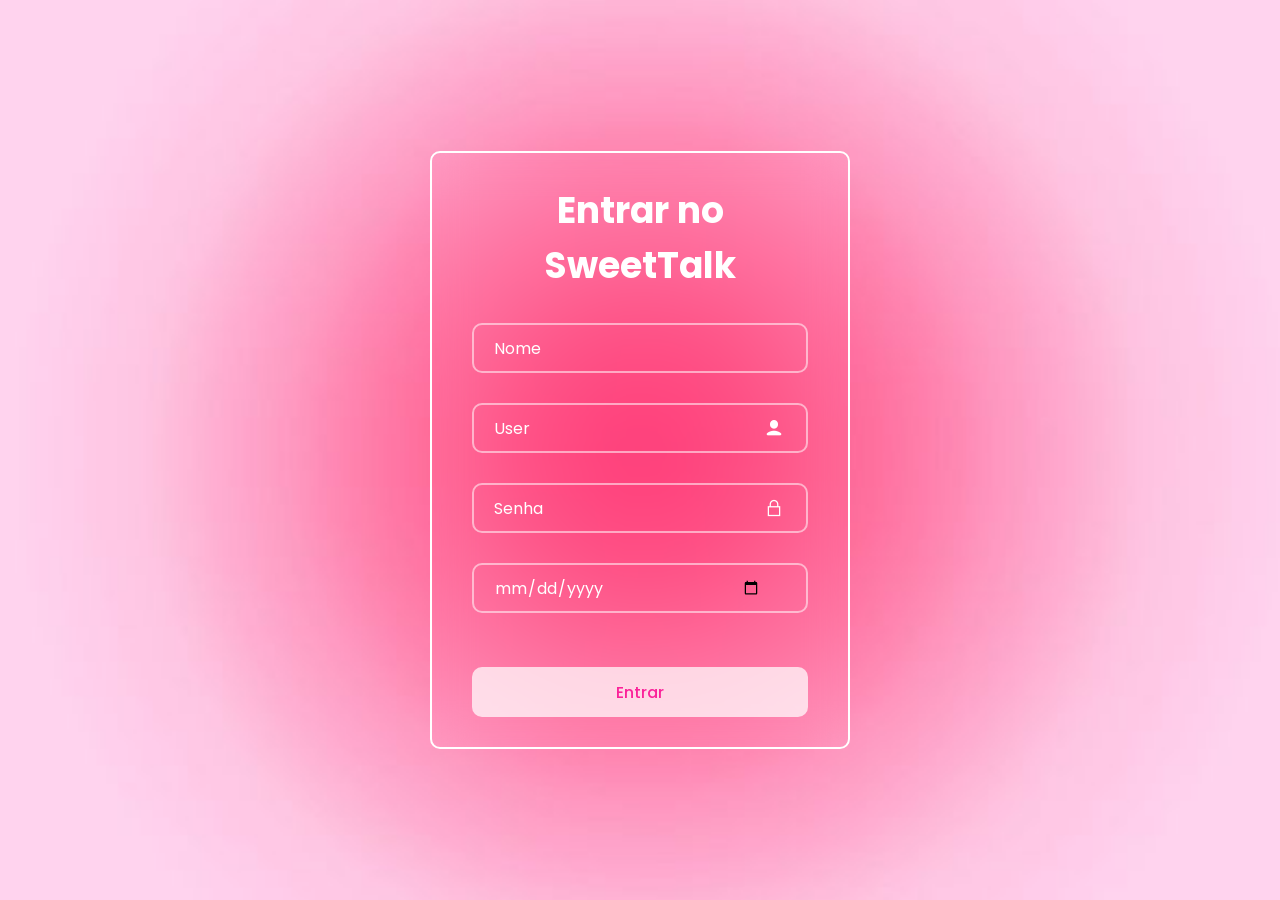
<file: index.html>
<!DOCTYPE html>
<html lang="port-br">
<head>
    <meta charset="UTF-8">
    <meta name="viewport" content="width=device-width, initial-scale=1.0">
    <title>Sweet Talk</title>
    <link rel="stylesheet" href="login.css">
    <link rel="shortcut icon" href="img/logo.png">
    <link rel="preconnect" href="https://fonts.googleapis.com">
    <link rel="preconnect" href="https://fonts.gstatic.com" crossorigin>
    <link href="https://fonts.googleapis.com/css2?family=Pixelify+Sans:wght@400..700&display=swap" rel="stylesheet">
    <link href="https://fonts.googleapis.com/css2?family=Material+Symbols+Outlined" rel="stylesheet">
    <link rel="preconnect" href="https://fonts.googleapis.com">
    <link rel="preconnect" href="https://fonts.gstatic.com" crossorigin>
    <link href="https://fonts.googleapis.com/css2?family=Playwrite+CO:wght@100..400&display=swap" rel="stylesheet">
    <link rel="stylesheet" href="https://stackpath.bootstrapcdn.com/font-awesome/4.7.0/css/font-awesome.min.css">
    <link rel="preconnect" href="https://fonts.googleapis.com">
    <link rel="preconnect" href="https://fonts.gstatic.com" crossorigin>
    <link href="https://fonts.googleapis.com/css2?family=Poppins:ital,wght@0,100;0,200;0,300;0,400;0,500;0,600;0,700;0,800;0,900;1,100;1,200;1,300;1,400;1,500;1,600;1,700;1,800;1,900&display=swap" rel="stylesheet">
</head>
<body>
  <div class="container">
    <div id="form">
      <h1>Entrar no SweetTalk</h1>

      <div class="input-container">
        <input id="nomeDigitado" placeholder="Nome" required>
      </div>

      <div class="input-container">
        <input id="userDigitado" placeholder="User" type="email" required>
        <img src="img/user-icon.png">
      </div>

      <div class="input-container">
        <input id="senhaDigitada" placeholder="Senha" type="password" required>
        <img src="img/lock.png">
      </div>

      <div class="input-container calendar"> 
        <input id="dataNascimento" placeholder="Data de nascimento" type="date" required> 
      </div> 
      
      <button id="botao-login" class="button-login" type="button">Entrar</button>

    </div>
  </div>

  <script src="login.js"></script>
  <script src="script.js"></script>
</body>
</html>
</file>
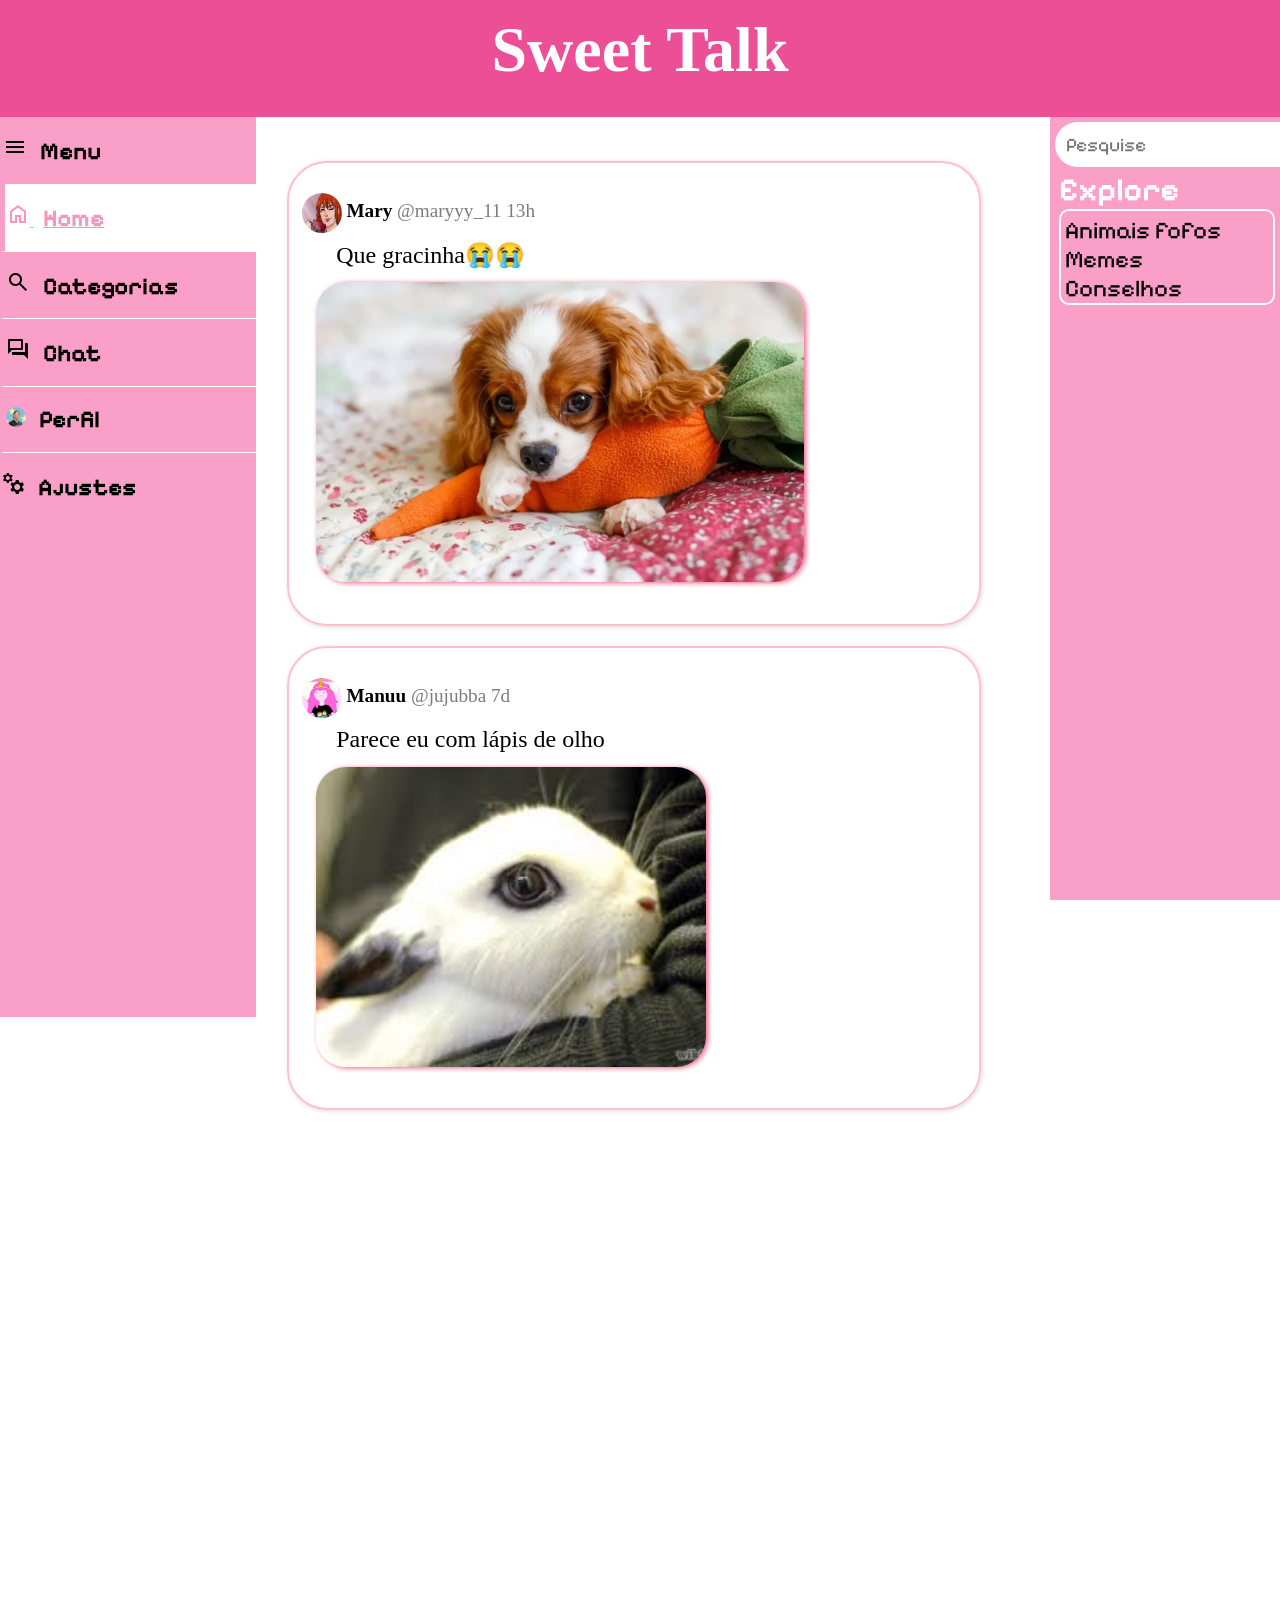
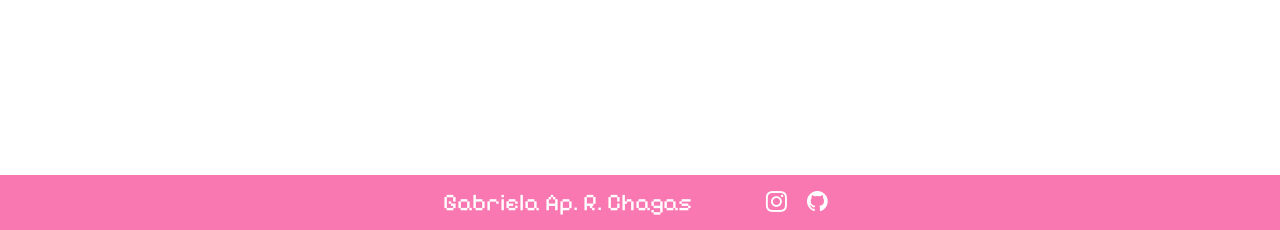
<file: animais.html>
<!DOCTYPE html>
<html lang="port-br">
<head>
    <meta charset="UTF-8">
    <meta name="viewport" content="width=device-width, initial-scale=1.0">
    <title>Sweet Talk</title>
    <link rel="stylesheet" href="estilo.css">
    <link rel="shortcut icon" href="img/logo.png">
    <link rel="preconnect" href="https://fonts.googleapis.com">
    <link rel="preconnect" href="https://fonts.gstatic.com" crossorigin>
    <link href="https://fonts.googleapis.com/css2?family=Pixelify+Sans:wght@400..700&display=swap" rel="stylesheet">
    <link href="https://fonts.googleapis.com/css2?family=Material+Symbols+Outlined" rel="stylesheet">
    <link rel="preconnect" href="https://fonts.googleapis.com">
    <link rel="preconnect" href="https://fonts.gstatic.com" crossorigin>
    <link href="https://fonts.googleapis.com/css2?family=Playwrite+CO:wght@100..400&display=swap" rel="stylesheet">
    <link rel="stylesheet" href="https://stackpath.bootstrapcdn.com/font-awesome/4.7.0/css/font-awesome.min.css">
</head>
<body>
    <!--Cabeçalho-->
    <header>
        <h1>Sweet Talk</h1>
    </header>
    <!--FIM cabeçalho-->
        
    
    <!--Começo da navegação-->
        <nav>
            <div class="menu">
                <span class="material-symbols-outlined">
                    menu
                </span>
                <h2>Menu</h2>
            </div>
            
            <a href="home.html"> 
                <div class="opcoes ativa">
                        <span class="material-symbols-outlined">
                            home
                        </span>
                        <h2>Home</h2>
                
                </div>
            </a>            

            <a href="categorias.html">
                <div class="opcoes">
                    
                        <span class="material-symbols-outlined">
                            search
                        </span>
                        <h2>Categorias</h2>
                </div>
            </a>

            <a href="chat.html">
                <div class="opcoes">
                    <span class="material-symbols-outlined">
                        forum
                    </span>
                    <h2>Chat</h2>
                </div>
            </a>

            <a href="perfil.html">
                <div class="opcoes">
                    <img class="icons" src="img/hoshi.jpg">
                    <h2>Perfil</h2>
                </div>
            </a>


            <div class="opcoes conf">
                <span class="material-symbols-outlined">
                    manufacturing
                </span>
                <h2>Ajustes</h2>
            </div>
        </nav>
    <!--Fim da navegação-->

    <!--INICIO: post-->
    <section>

        <div class="post hidden">
            <div class="user">
                <img src="img/mary.jpg" alt="foto usuário">
                <p>
                    Mary <span class="username"> &#64;maryyy_11 13h</span> 
                </p>
            </div>
            <p class="mensagem">Que gracinha😭😭</p>
            <img class="ft" alt="cachorro" src="img/cachorro.webp">
        </div>

        <div class="post hidden">
            <div class="user">
                <img src="img/jujuba.jpg" alt="foto usuário">
                <p>
                    Manuu <span class="username"> &#64;jujubba 7d</span> 
                </p>
            </div>
            <p class="mensagem">Parece eu com lápis de olho</p>
            <img class="ft" src="img/coelho.jpg">
        </div>

        <div class="post hidden">
          <div class="user">
              <img src="img/onca.jpg" alt="foto usuário">
              <p>
                  Cute animals<span class="username"> &#64;everyday_animall 9h</span> 
              </p>
          </div>
          <img class="ft" src="img/calopsita.webp">            
      </div>

        <div class="post hidden">
            <div class="user">
                <img src="img/sabia.jpg" alt="foto usuário">
                <p>
                    🤓<span class="username"> &#64;curiosidades3682 9min</span> 
                </p>
            </div>
            <p class="mensagem">
              Quando a fêmea de um grupo de peixes-palhaços morre, o macho dominante se transforma em uma fêmea para substituí-la
            </p>
        </div>

    </section>
    <!--FIM: posts-->

    <!--Propaganda-->
    <aside>
        <div class="pesquisa_post">
            <input type="text" placeholder="Pesquise">
        </div>

        <h1>Explore</h1>
        <div class="sugestoes">
            <a href="animais.html"><p>Animais fofos</p></a>
            <a href="meme.html"><p>Memes</p></a>
            <a href="conselhos.html"><p>Conselhos</p></a>
        </div>
    </aside>


    <!--Início Rodapé-->
    <footer>
        <div class="conteudo">
            <h3>Gabriela Ap. R. Chagas</h3>
            <ul class="redesocial">
                <li><a href="https://www.instagram.com/gaabi_chaagas/"><i class="fa fa-instagram"></i></a></li>
                <li><a href="https://github.com/gaabichaagas"><i class="fa fa-github"></i></a></li>
            </ul>
        </div>
    </footer>

    <script src="explore.js"></script>

</body>
</html>
</file>
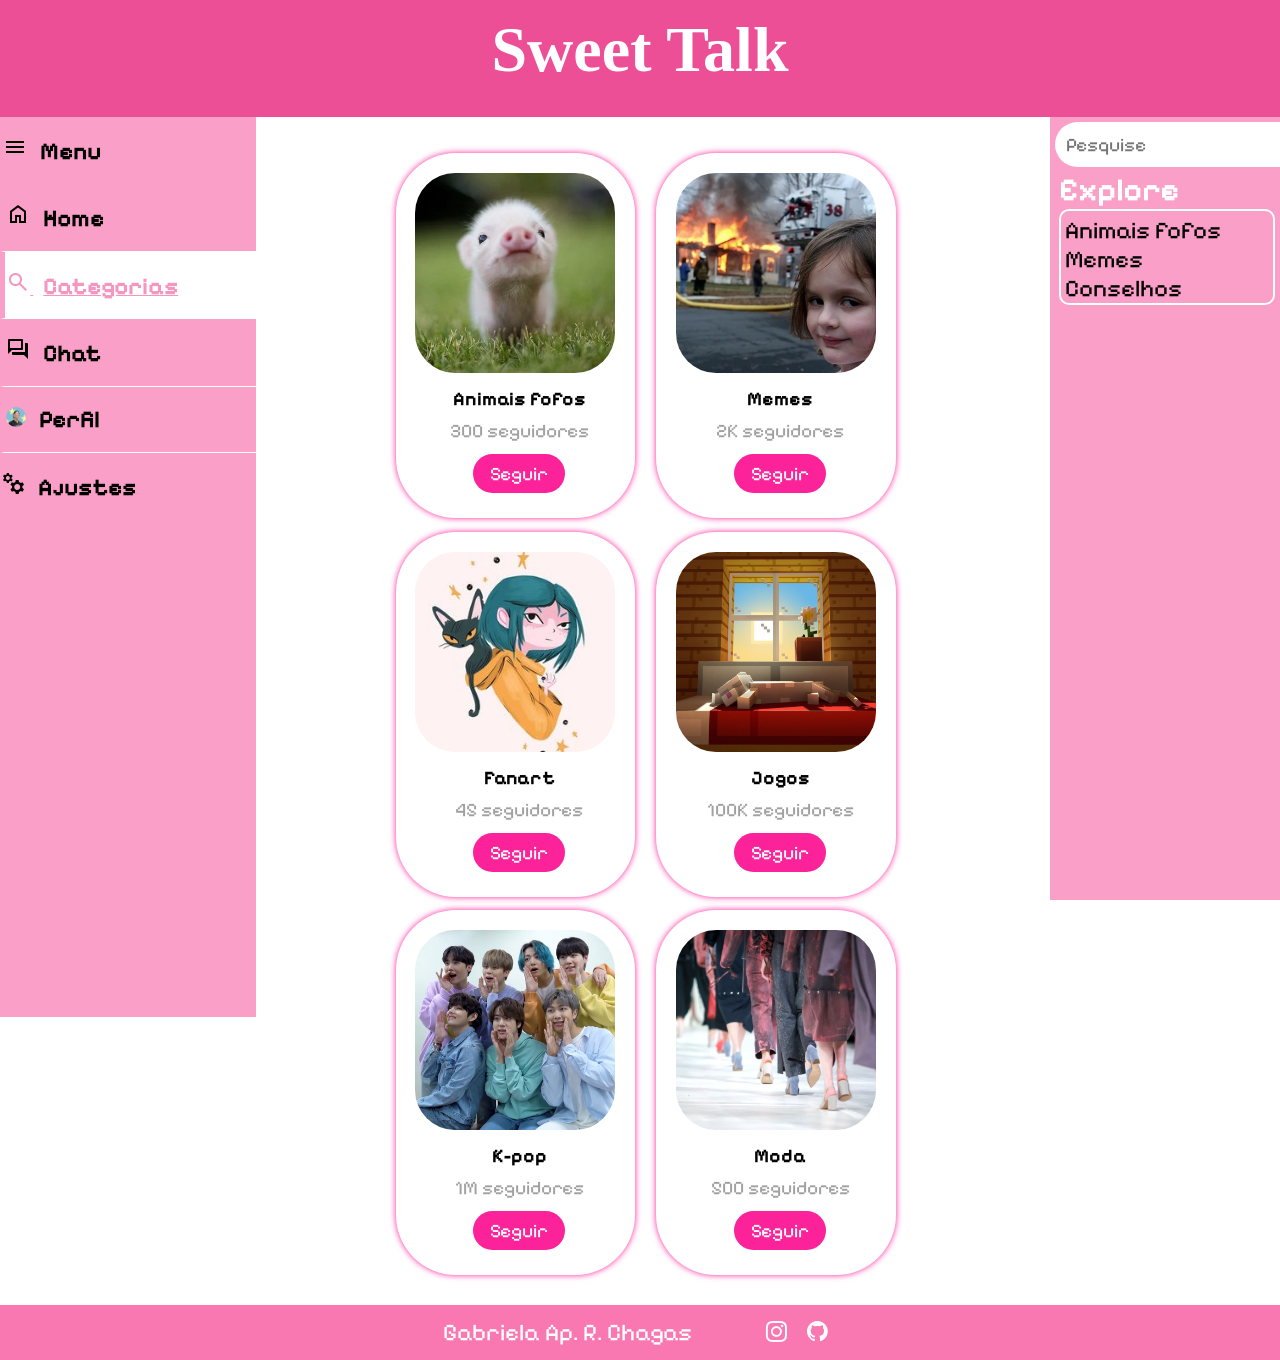
<file: categorias.html>
<!DOCTYPE html>
<html lang="port-br">
<head>
    <meta charset="UTF-8">
    <meta name="viewport" content="width=device-width, initial-scale=1.0">
    <title>Sweet Talk</title>
    <link rel="stylesheet" href="estilo.css">
    <link rel="shortcut icon" href="img/logo.png">
    <link rel="preconnect" href="https://fonts.googleapis.com">
    <link rel="preconnect" href="https://fonts.gstatic.com" crossorigin>
    <link href="https://fonts.googleapis.com/css2?family=Pixelify+Sans:wght@400..700&display=swap" rel="stylesheet">
    <link href="https://fonts.googleapis.com/css2?family=Material+Symbols+Outlined" rel="stylesheet">
    <link rel="preconnect" href="https://fonts.googleapis.com">
    <link rel="preconnect" href="https://fonts.gstatic.com" crossorigin>
    <link rel="stylesheet" href="https://stackpath.bootstrapcdn.com/font-awesome/4.7.0/css/font-awesome.min.css">
    <link href="https://fonts.googleapis.com/css2?family=Playwrite+CO:wght@100..400&display=swap" rel="stylesheet">
</head>
<body>
    <!--Cabeçalho-->
    <header>
        <h1>Sweet Talk</h1>
    </header>
    <!--FIM cabeçalho-->
        
    
    <!--Começo da navegação-->
        <nav>
            <div class="menu">
                <span class="material-symbols-outlined">
                    menu
                </span>
                <h2>Menu</h2>
            </div>
            
            <a href="home.html"> 
                <div class="opcoes">
                        <span class="material-symbols-outlined">
                            home
                        </span>
                        <h2>Home</h2>
                
                </div>
            </a>            

            <a href="categorias.html">
                <div class="opcoes ativa">
                    
                        <span class="material-symbols-outlined">
                            search
                        </span>
                        <h2>Categorias</h2>
                </div>
            </a>

            <a href="chat.html">
                <div class="opcoes">
                    <span class="material-symbols-outlined">
                        forum
                    </span>
                    <h2>Chat</h2>
                </div>
            </a>

            <a href="perfil.html">
                <div class="opcoes">
                    <img class="icons" src="img/hoshi.jpg">
                    <h2>Perfil</h2>
                </div>
            </a>


            <div class="opcoes conf">
                <span class="material-symbols-outlined">
                    manufacturing
                </span>
                <h2>Ajustes</h2>
            </div>
        </nav>
    <!--Fim da navegação-->

    <!--INICIO:categorias-->
    <section>

        <div class="categorias">
            <div class="categoria">
                <img alt="categoria" src="img/animal.webp">
                <p class="nome_categoria">
                Animais fofos
                </p>
                <p class="seguidores">
                300 seguidores
                </p>
                <button>Seguir</button>
            </div>

            <div class="categoria">
                <img alt="categoria" src="img/meme.webp">
                <p class="nome_categoria">
                Memes
                </p>
                <p class="seguidores">
                2K seguidores
                </p>
                <button>Seguir</button>
            </div>

            <div class="categoria">
                <img alt="categoria" src="img/fanart.jpg">
                <p class="nome_categoria">
                Fanart
                </p>
                <p class="seguidores">
                45 seguidores
                </p>
                <button>Seguir</button>
            </div>

            <div class="categoria">
                <img alt="categoria" src="img/jogos.jpg">
                <p class="nome_categoria">
                Jogos
                </p>
                <p class="seguidores">
                100K seguidores
                </p>
                <button>Seguir</button>
            </div>

            <div class="categoria">
                <img alt="categoria" src="img/kpop.jpg">
                <p class="nome_categoria">
                K-pop
                </p>
                <p class="seguidores">
                1M seguidores
                </p>
                <button>Seguir</button>
            </div>

            <div class="categoria">
                <img alt="categoria" src="img/moda.jpg">
                <p class="nome_categoria">
                Moda
                </p>
                <p class="seguidores">
                500 seguidores
                </p>
                <button>Seguir</button>
            </div>
        </div>    

    </section>
    <!--FIM categorias-->

    <!--Propaganda-->
    <aside>
        <div class="pesquisa_post">
            <input type="text" placeholder="Pesquise">
        </div>

        <h1>Explore</h1>
        <div class="sugestoes">
            <a href="animais.html"><p>Animais fofos</p></a>
            <a href="meme.html"><p>Memes</p></a>
            <a href="conselhos.html"><p>Conselhos</p></a>
        </div>
    </aside>

    <footer>
        <div class="conteudo">
            <h3>Gabriela Ap. R. Chagas</h3>
            <ul class="redesocial">
                <li><a href="https://www.instagram.com/gaabi_chaagas/"><i class="fa fa-instagram"></i></a></li>
                <li><a href="https://github.com/gaabichaagas"><i class="fa fa-github"></i></a></li>
            </ul>
        </div>

    </footer>

</body>
</html>
</file>
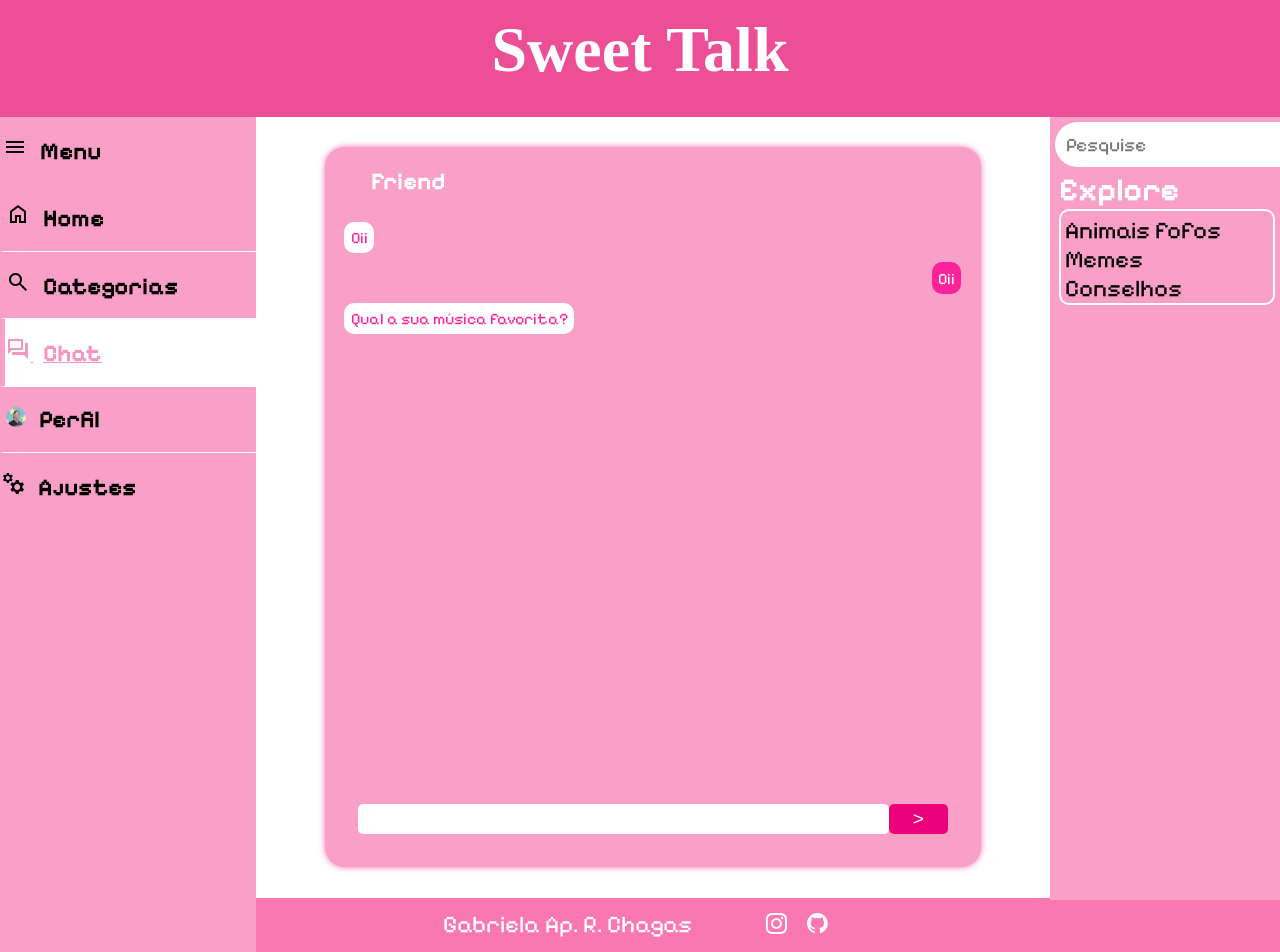
<file: chat.html>
<!DOCTYPE html>
<html lang="port-br">
<head>
    <meta charset="UTF-8">
    <meta name="viewport" content="width=device-width, initial-scale=1.0">
    <title>Sweet Talk</title>
    <link rel="stylesheet" href="estilo.css">
    <link rel="shortcut icon" href="img/logo.png">
    <link rel="preconnect" href="https://fonts.googleapis.com">
    <link rel="preconnect" href="https://fonts.gstatic.com" crossorigin>
    <link href="https://fonts.googleapis.com/css2?family=Pixelify+Sans:wght@400..700&display=swap" rel="stylesheet">
    <link href="https://fonts.googleapis.com/css2?family=Material+Symbols+Outlined" rel="stylesheet">
    <link rel="preconnect" href="https://fonts.googleapis.com">
    <link rel="preconnect" href="https://fonts.gstatic.com" crossorigin>
    <link rel="stylesheet" href="https://stackpath.bootstrapcdn.com/font-awesome/4.7.0/css/font-awesome.min.css">
    <link href="https://fonts.googleapis.com/css2?family=Playwrite+CO:wght@100..400&display=swap" rel="stylesheet">
</head>
<body>
    <!--Cabeçalho-->
    <header>
        <h1>Sweet Talk</h1>
    </header>
    <!--FIM cabeçalho-->
        
    
    <!--Começo da navegação-->
        <nav>
            <div class="menu">
                <span class="material-symbols-outlined">
                    menu
                </span>
                <h2>Menu</h2>
            </div>
            
            <a href="index.html"> 
                <div class="opcoes">
                        <span class="material-symbols-outlined">
                            home
                        </span>
                        <h2>Home</h2>
                
                </div>
            </a>            

            <a href="categorias.html">
                <div class="opcoes">
                    
                        <span class="material-symbols-outlined">
                            search
                        </span>
                        <h2>Categorias</h2>
                </div>
            </a>

            <a href="chat.html">
                <div class="opcoes ativa">
                    <span class="material-symbols-outlined">
                        forum
                    </span>
                    <h2>Chat</h2>
                </div>
            </a>

            <a href="perfil.html">
                <div class="opcoes">
                    <img class="icons" src="img/hoshi.jpg">
                    <h2>Perfil</h2>
                </div>
            </a>


            <div class="opcoes conf">
                <span class="material-symbols-outlined">
                    manufacturing
                </span>
                <h2>Ajustes</h2>
            </div>
        </nav>
    <!--Fim da navegação-->

    <!--INICIO:chat-->
    <section>
      <div class="conversa">
        <h1>Friend</h1>

        <div class="chat">

          <p class="message">Oii</p>
          <p class="message usuario_message">Oii </p>
          <p class="message">Qual a sua música favorita?</p>
          <div class="novasMsg">

          </div>
        </div>

        <div class="enviar">
          <div class="form">
            <input class="mensagem" type="text">
            <button class="enviar-mensagem">&#62;</button>
          </div>
        </div>

      </div>

    </section>
    <!--FIM chat-->

    <!--Propaganda-->
    <aside>
        <div class="pesquisa_post">
            <input type="text" placeholder="Pesquise">
        </div>

        <h1>Explore</h1>
        <div class="sugestoes">
            <a href="animais.html"><p>Animais fofos</p></a>
            <a href="meme.html"><p>Memes</p></a>
            <a href="conselhos.html"><p>Conselhos</p></a>
        </div>
    </aside>

    <footer>
        <div class="conteudo">
            <h3>Gabriela Ap. R. Chagas</h3>
            <ul class="redesocial">
                <li><a href="https://www.instagram.com/gaabi_chaagas/"><i class="fa fa-instagram"></i></a></li>
                <li><a href="https://github.com/gaabichaagas"><i class="fa fa-github"></i></a></li>
            </ul>
        </div>

    </footer>

    <script src="chat.js"></script>

</body>
</html>
</file>
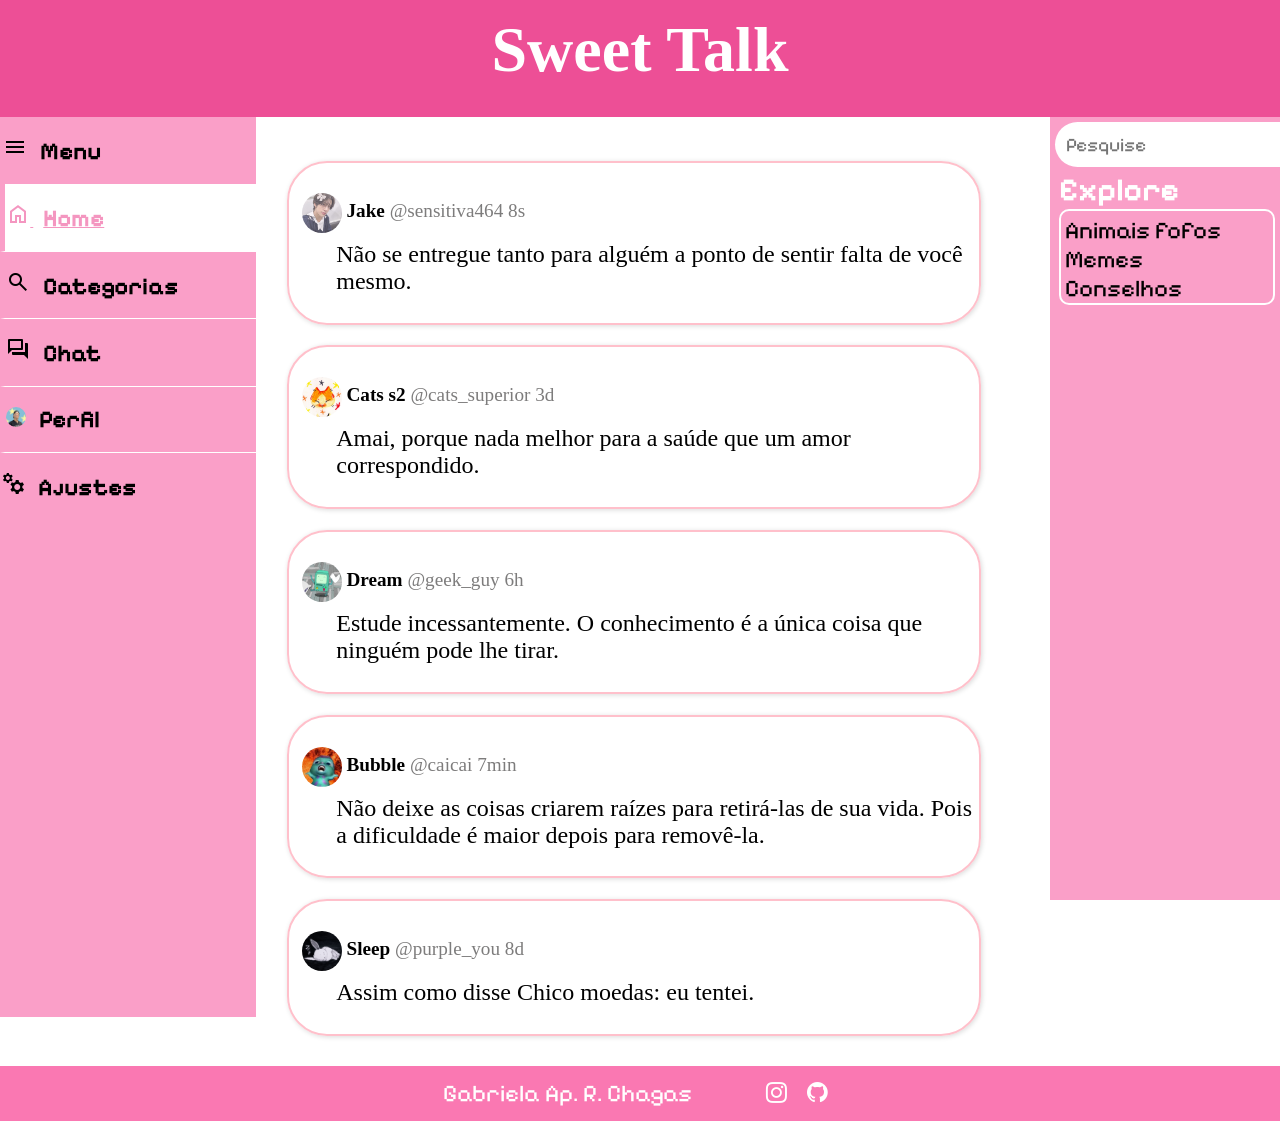
<file: conselhos.html>
<!DOCTYPE html>
<html lang="port-br">
<head>
    <meta charset="UTF-8">
    <meta name="viewport" content="width=device-width, initial-scale=1.0">
    <title>Sweet Talk</title>
    <link rel="stylesheet" href="estilo.css">
    <link rel="shortcut icon" href="img/logo.png">
    <link rel="preconnect" href="https://fonts.googleapis.com">
    <link rel="preconnect" href="https://fonts.gstatic.com" crossorigin>
    <link href="https://fonts.googleapis.com/css2?family=Pixelify+Sans:wght@400..700&display=swap" rel="stylesheet">
    <link href="https://fonts.googleapis.com/css2?family=Material+Symbols+Outlined" rel="stylesheet">
    <link rel="preconnect" href="https://fonts.googleapis.com">
    <link rel="preconnect" href="https://fonts.gstatic.com" crossorigin>
    <link href="https://fonts.googleapis.com/css2?family=Playwrite+CO:wght@100..400&display=swap" rel="stylesheet">
    <link rel="stylesheet" href="https://stackpath.bootstrapcdn.com/font-awesome/4.7.0/css/font-awesome.min.css">
</head>
<body>
    <!--Cabeçalho-->
    <header>
        <h1>Sweet Talk</h1>
    </header>
    <!--FIM cabeçalho-->
        
    
    <!--Começo da navegação-->
        <nav>
            <div class="menu">
                <span class="material-symbols-outlined">
                    menu
                </span>
                <h2>Menu</h2>
            </div>
            
            <a href="home.html"> 
                <div class="opcoes ativa">
                        <span class="material-symbols-outlined">
                            home
                        </span>
                        <h2>Home</h2>
                
                </div>
            </a>            

            <a href="categorias.html">
                <div class="opcoes">
                    
                        <span class="material-symbols-outlined">
                            search
                        </span>
                        <h2>Categorias</h2>
                </div>
            </a>

            <a href="chat.html">
                <div class="opcoes">
                    <span class="material-symbols-outlined">
                        forum
                    </span>
                    <h2>Chat</h2>
                </div>
            </a>

            <a href="perfil.html">
                <div class="opcoes">
                    <img class="icons" src="img/hoshi.jpg">
                    <h2>Perfil</h2>
                </div>
            </a>


            <div class="opcoes conf">
                <span class="material-symbols-outlined">
                    manufacturing
                </span>
                <h2>Ajustes</h2>
            </div>
        </nav>
    <!--Fim da navegação-->

    <!--INICIO: post-->
    <section>

        <div class="post hidden">
            <div class="user">
                <img src="img/perfil4.jpg" alt="foto usuário">
                <p>
                    Jake<span class="username"> &#64;sensitiva464 8s</span> 
                </p>
            </div>
            <p class="mensagem">
                Não se entregue tanto para alguém a ponto de sentir falta de você mesmo.
            </p>
        </div>

        <div class="post hidden">
            <div class="user">
                <img src="img/perfil5.jpg" alt="foto usuário">
                <p>
                    Cats s2<span class="username"> &#64;cats_superior 3d</span> 
                </p>
            </div>
            <p class="mensagem">
                Amai, porque nada melhor para a saúde que um amor correspondido.
            </p>
        </div>

        <div class="post hidden">
            <div class="user">
                <img src="img/perfil6.jpg" alt="foto usuário">
                <p>
                   Dream<span class="username"> &#64;geek_guy 6h</span> 
                </p>
            </div>
            <p class="mensagem">
                Estude incessantemente. O conhecimento é a única coisa que ninguém pode lhe tirar.
            </p>
        </div>

        <div class="post hidden">
            <div class="user">
                <img src="img/perfil7.jpg" alt="foto usuário">
                <p>
                   Bubble<span class="username"> &#64;caicai 7min</span> 
                </p>
            </div>
            <p class="mensagem">
                Não deixe as coisas criarem raízes para retirá-las de sua vida. Pois a dificuldade é maior depois para removê-la.
            </p>
        </div>

        <div class="post hidden">
            <div class="user">
                <img src="img/perfil8.jpg" alt="foto usuário">
                <p>
                   Sleep<span class="username"> &#64;purple_you 8d</span> 
                </p>
            </div>
            <p class="mensagem">
                Assim como disse Chico moedas: eu tentei.
            </p>
        </div>

    </section>
    <!--FIM: posts-->

    <!--Propaganda-->
    <aside>
        <div class="pesquisa_post">
            <input type="text" placeholder="Pesquise">
        </div>

        <h1>Explore</h1>
        <div class="sugestoes">
            <a href="animais.html"><p>Animais fofos</p></a>
            <a href="meme.html"><p>Memes</p></a>
            <a href="conselhos.html"><p>Conselhos</p></a>
        </div>
    </aside>


    <!--Início Rodapé-->
    <footer>
        <div class="conteudo">
            <h3>Gabriela Ap. R. Chagas</h3>
            <ul class="redesocial">
                <li><a href="https://www.instagram.com/gaabi_chaagas/"><i class="fa fa-instagram"></i></a></li>
                <li><a href="https://github.com/gaabichaagas"><i class="fa fa-github"></i></a></li>
            </ul>
        </div>
    </footer>

    <script src="explore.js"></script>

</body>
</html>
</file>
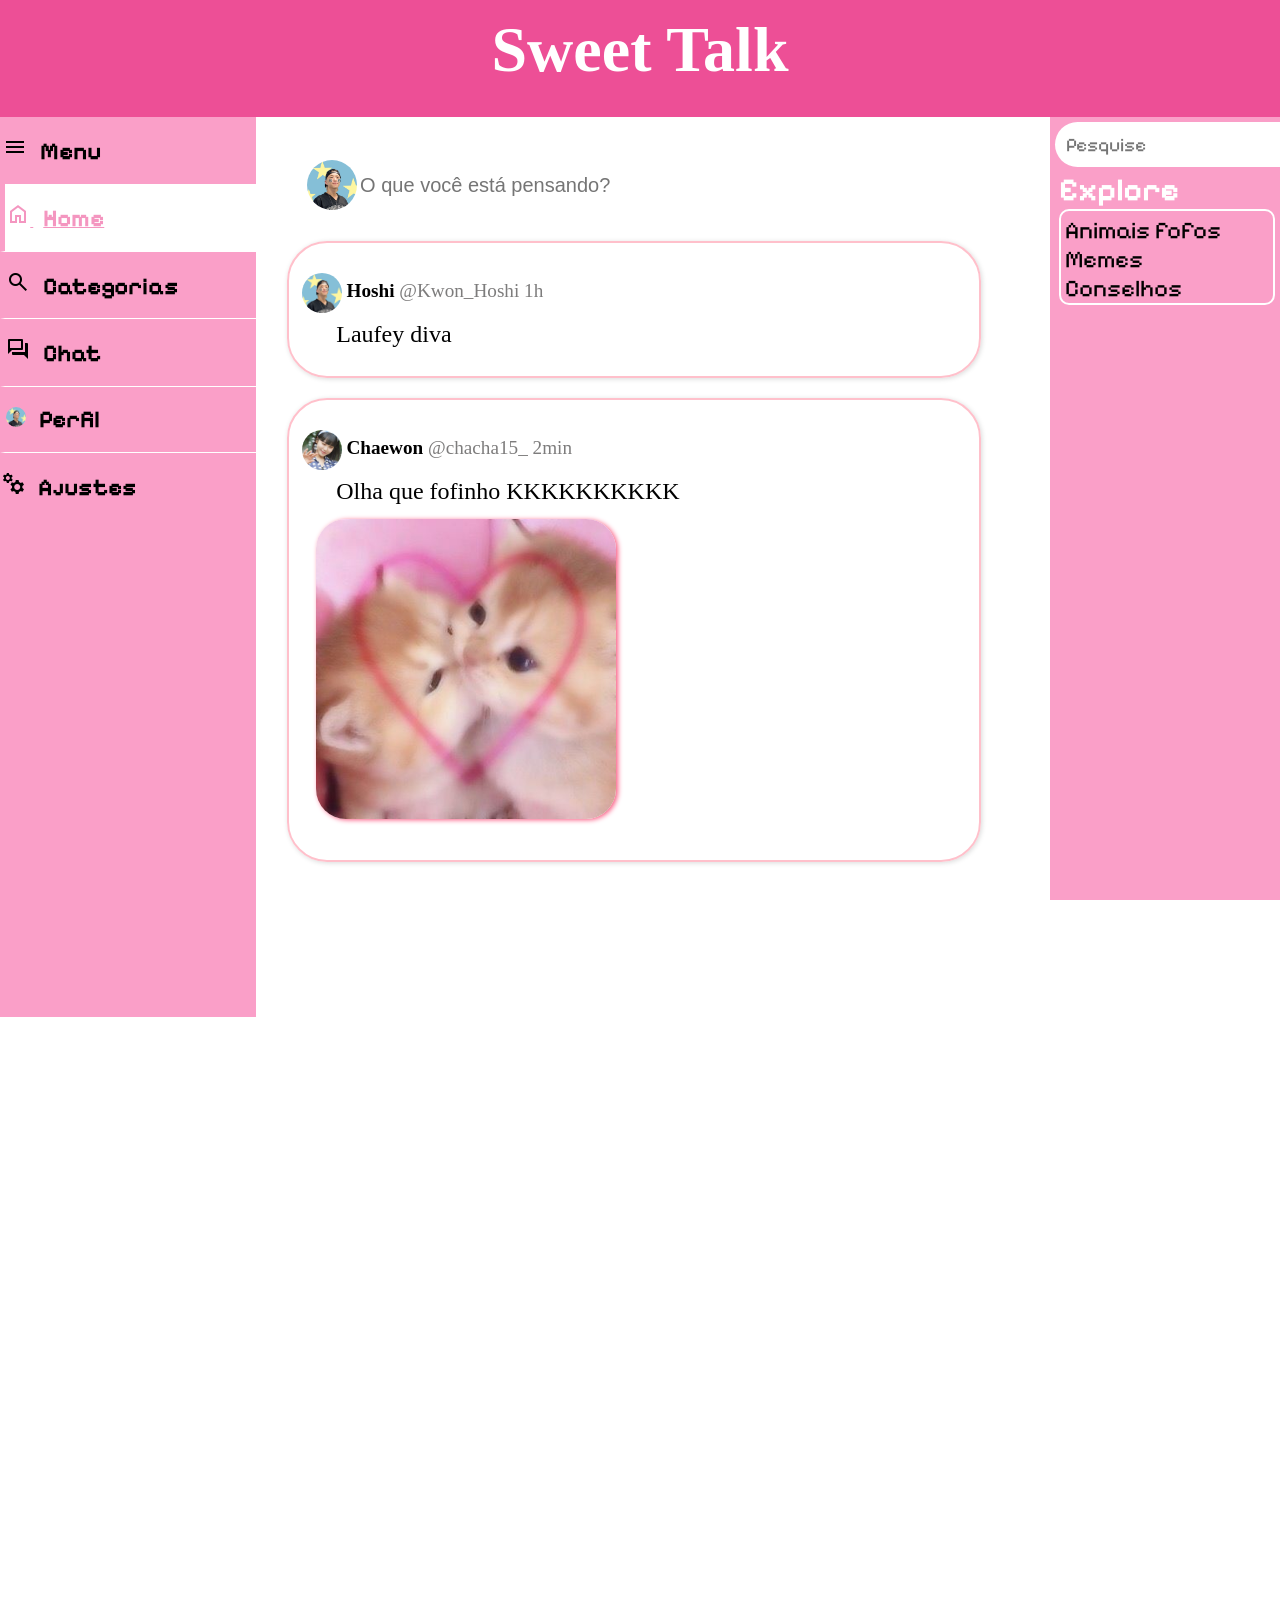
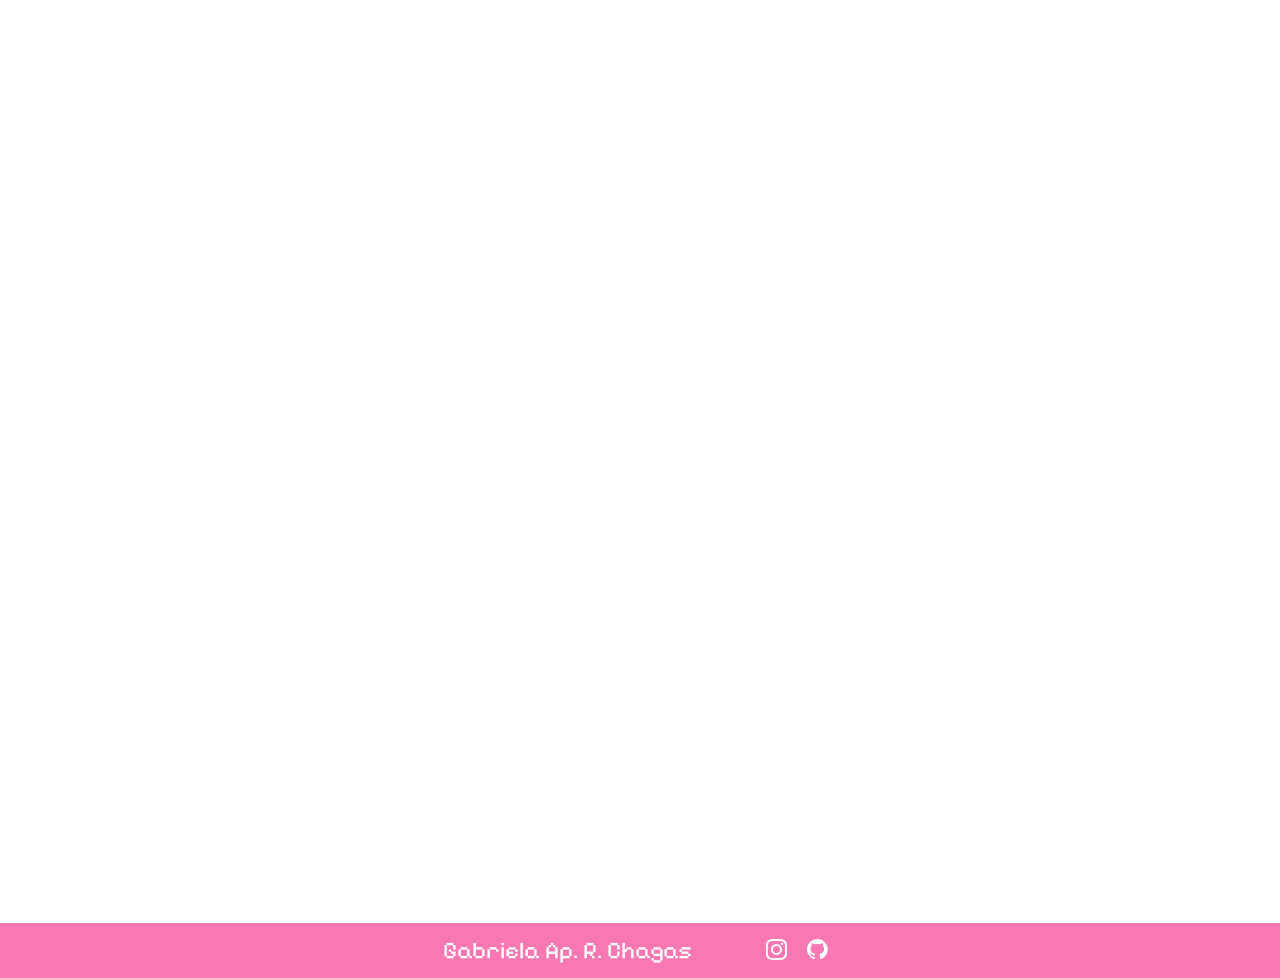
<file: home.html>
<!DOCTYPE html>
<html lang="port-br">
<head>
    <meta charset="UTF-8">
    <meta name="viewport" content="width=device-width, initial-scale=1.0">
    <title>Sweet Talk</title>
    <link rel="stylesheet" href="estilo.css">
    <link rel="shortcut icon" href="img/logo.png">
    <link rel="preconnect" href="https://fonts.googleapis.com">
    <link rel="preconnect" href="https://fonts.gstatic.com" crossorigin>
    <link href="https://fonts.googleapis.com/css2?family=Pixelify+Sans:wght@400..700&display=swap" rel="stylesheet">
    <link href="https://fonts.googleapis.com/css2?family=Material+Symbols+Outlined" rel="stylesheet">
    <link rel="preconnect" href="https://fonts.googleapis.com">
    <link rel="preconnect" href="https://fonts.gstatic.com" crossorigin>
    <link href="https://fonts.googleapis.com/css2?family=Playwrite+CO:wght@100..400&display=swap" rel="stylesheet">
    <link rel="stylesheet" href="https://stackpath.bootstrapcdn.com/font-awesome/4.7.0/css/font-awesome.min.css">
</head>
<body>
    <!--Cabeçalho-->
    <header>
        <h1>Sweet Talk</h1>
    </header>
    <!--FIM cabeçalho-->
        
    
    <!--Começo da navegação-->
        <nav>
            <div class="menu">
                <span class="material-symbols-outlined">
                    menu
                </span>
                <h2>Menu</h2>
            </div>
            
            <a href="index.html"> 
                <div class="opcoes ativa">
                        <span class="material-symbols-outlined">
                            home
                        </span>
                        <h2>Home</h2>
                
                </div>
            </a>            

            <a href="categorias.html">
                <div class="opcoes">
                    
                        <span class="material-symbols-outlined">
                            search
                        </span>
                        <h2>Categorias</h2>
                </div>
            </a>

            <a href="chat.html">
                <div class="opcoes">
                    <span class="material-symbols-outlined">
                        forum
                    </span>
                    <h2>Chat</h2>
                </div>
            </a>

            <a href="perfil.html">
                <div class="opcoes">
                    <img class="icons" src="img/hoshi.jpg">
                    <h2>Perfil</h2>
                </div>
            </a>


            <div class="opcoes conf">
                <span class="material-symbols-outlined">
                    manufacturing
                </span>
                <h2>Ajustes</h2>
            </div>
        </nav>
    <!--Fim da navegação-->

    <!--INICIO: post-->
    <section>
        <div class="box-post">

            <div class="box">
                <img class="foto" alt="foto de usuario" src="img/hoshi.jpg">
                <input class="postar-post" type="text" placeholder="O que você está pensando?">
                <button class="postar">Postar</button>
            </div>

        </div>

        <div class="novosPosts">

        </div>


        
        <div class="post hidden">
            <div class="user">
                <img src="img/hoshi.jpg" alt="foto usuário">
                <p>
                    Hoshi <span class="username"> &#64;Kwon_Hoshi 1h</span> 
                </p>
            </div>
            <p class="mensagem">Laufey diva</p>
        </div>

        <div class="post hidden">
            <div class="user">
                <img src="img/chaewon.jfif" alt="foto usuário">
                <p>
                    Chaewon <span class="username"> &#64;chacha15_ 2min</span> 
                </p>
            </div>
            <p class="mensagem">Olha que fofinho KKKKKKKKKK</p>
            <img class="ft" alt="gatos" src="img/gatitos.jpg">
        </div>

        <div class="post hidden">
            <div class="user">
                <img src="img/ariel.jpg" alt="foto usuário">
                <p>
                    Sereia <span class="username"> &#64;cute_princess12 1d</span> 
                </p>
            </div>
            <p class="mensagem">Bichinho dos sonhos: </p>
            <img class="ft" alt="capivara" src="img/capivara.jpg">
        </div>

        <div class="post hidden">
            <div class="user">
                <img src="img/nami.jpg" alt="foto usuário">
                <p>
                    Rafa <span class="username"> &#64;one_pink 30min</span> 
                </p>
            </div>
            <p class="mensagem">
            Hoje tô me sentindo muito bambada badajababa 
            babada bababajabababa <span class="hashtag">#laufey</span>
        </p>
        </div>

        <div class="post hidden">
            <div class="user">
                <img src="img/leticai.jpg" alt="foto usuário">
                <p>
                    Yumi<span class="username"> &#64;hyumizz 4h</span> 
                </p>
            </div>
            <img class="ft" alt="theo" src="img/theo.jpg">            
        </div>

        <div class="post hidden">
            <div class="user">
                <img src="img/flor.jfif" alt="foto usuário">
                <p>
                    Gaby <span class="username"> &#64;neuza_santos 5h</span> 
                </p>
            </div>
            <p class="mensagem">Nem todo ponto final indica fim de história, pode ser só o começo de um novo parágrafo.</p>
            <img class="ft" alt="bom dia" src="img/bomdia.webp">
        </div>

    </section>
    <!--FIM: posts-->

    <!--Propaganda-->
    <aside>
        <div class="pesquisa_post">
            <input type="text" placeholder="Pesquise">
        </div>

        <h1>Explore</h1>
        <div class="sugestoes">
            <a href="animais.html"><p>Animais fofos</p></a>
            <a href="meme.html"><p>Memes</p></a>
            <a href="conselhos.html"><p>Conselhos</p></a>
        </div>
    </aside>


    <!--Início Rodapé-->
    <footer>
        <div class="conteudo">
            <h3>Gabriela Ap. R. Chagas</h3>
            <ul class="redesocial">
                <li><a href="https://www.instagram.com/gaabi_chaagas/"><i class="fa fa-instagram"></i></a></li>
                <li><a href="https://github.com/gaabichaagas"><i class="fa fa-github"></i></a></li>
            </ul>
        </div>
    </footer>
    
    <script src="script.js"></script>

</body>
</html>
</file>
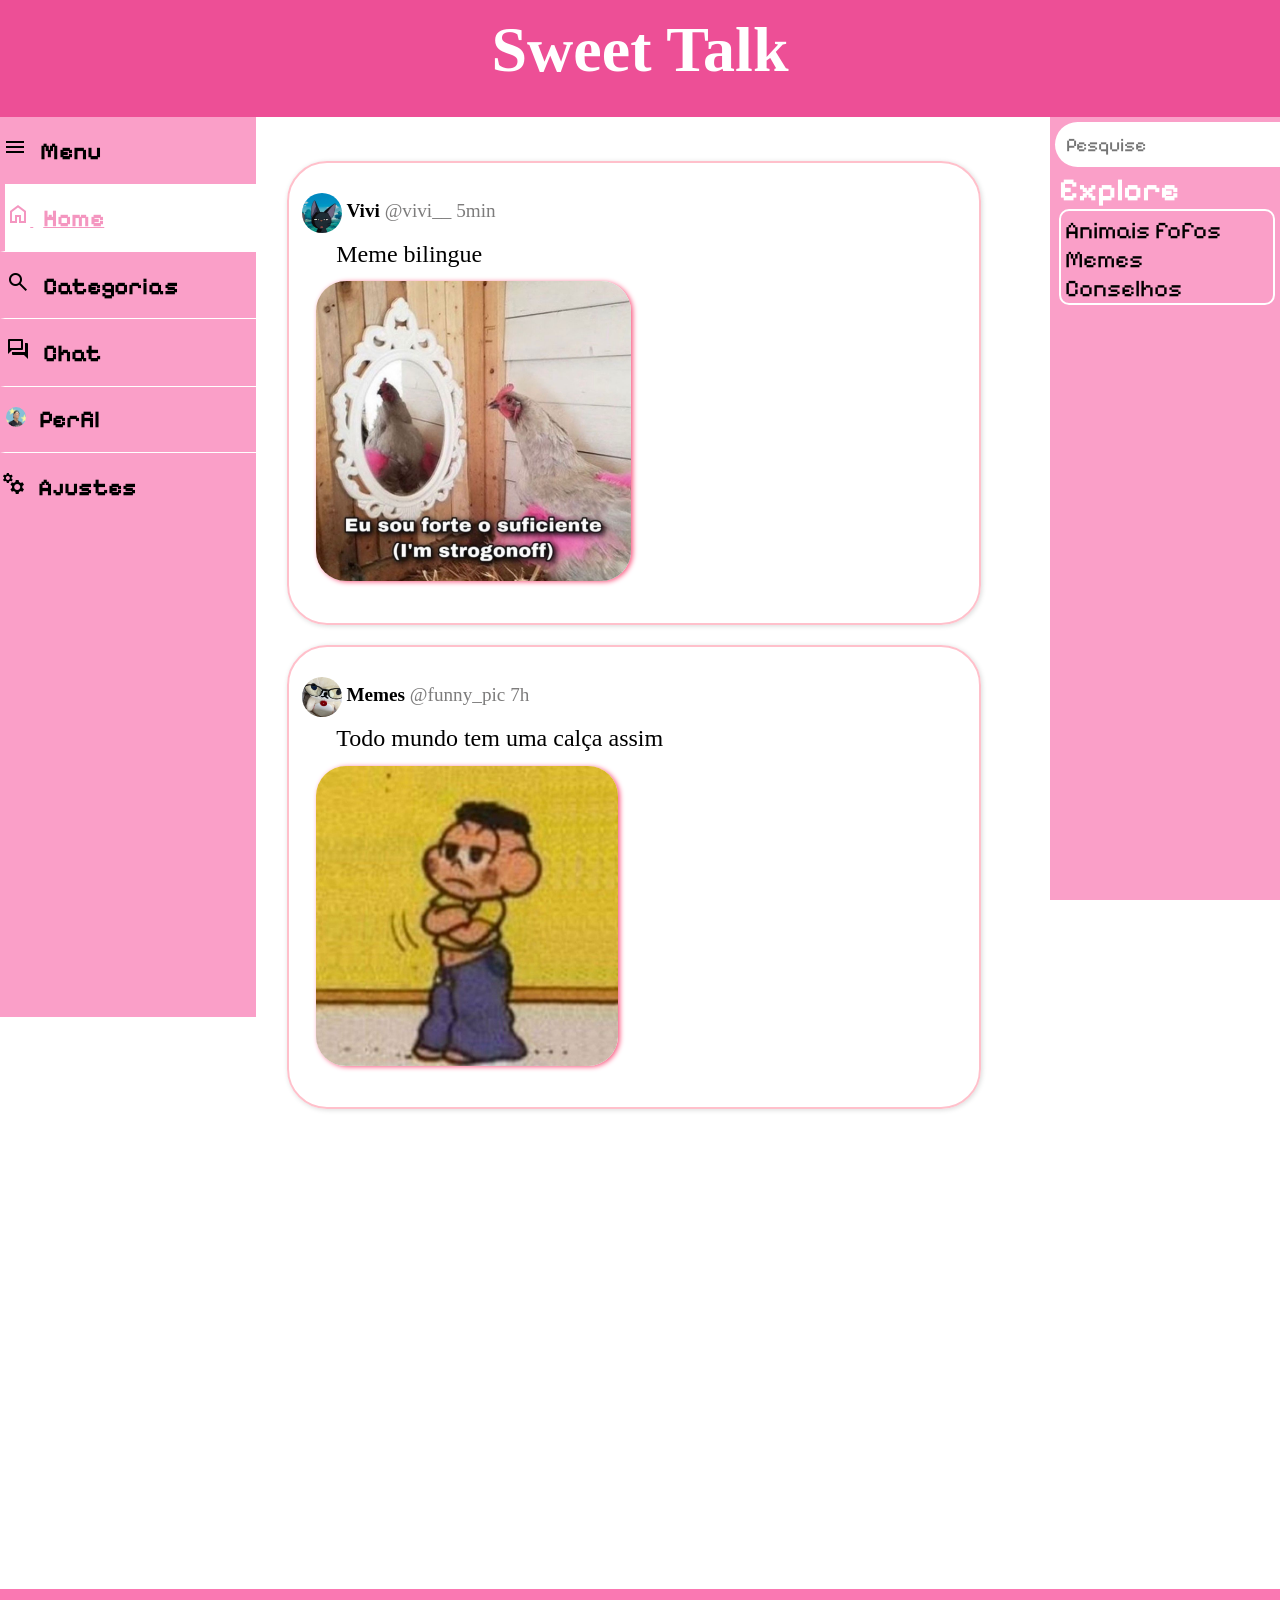
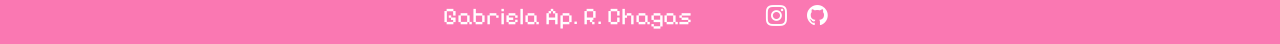
<file: meme.html>
<!DOCTYPE html>
<html lang="port-br">
<head>
    <meta charset="UTF-8">
    <meta name="viewport" content="width=device-width, initial-scale=1.0">
    <title>Sweet Talk</title>
    <link rel="stylesheet" href="estilo.css">
    <link rel="shortcut icon" href="img/logo.png">
    <link rel="preconnect" href="https://fonts.googleapis.com">
    <link rel="preconnect" href="https://fonts.gstatic.com" crossorigin>
    <link href="https://fonts.googleapis.com/css2?family=Pixelify+Sans:wght@400..700&display=swap" rel="stylesheet">
    <link href="https://fonts.googleapis.com/css2?family=Material+Symbols+Outlined" rel="stylesheet">
    <link rel="preconnect" href="https://fonts.googleapis.com">
    <link rel="preconnect" href="https://fonts.gstatic.com" crossorigin>
    <link href="https://fonts.googleapis.com/css2?family=Playwrite+CO:wght@100..400&display=swap" rel="stylesheet">
    <link rel="stylesheet" href="https://stackpath.bootstrapcdn.com/font-awesome/4.7.0/css/font-awesome.min.css">
</head>
<body>
    <!--Cabeçalho-->
    <header>
        <h1>Sweet Talk</h1>
    </header>
    <!--FIM cabeçalho-->
        
    
    <!--Começo da navegação-->
        <nav>
            <div class="menu">
                <span class="material-symbols-outlined">
                    menu
                </span>
                <h2>Menu</h2>
            </div>
            
            <a href="home.html"> 
                <div class="opcoes ativa">
                        <span class="material-symbols-outlined">
                            home
                        </span>
                        <h2>Home</h2>
                
                </div>
            </a>            

            <a href="categorias.html">
                <div class="opcoes">
                    
                        <span class="material-symbols-outlined">
                            search
                        </span>
                        <h2>Categorias</h2>
                </div>
            </a>

            <a href="chat.html">
                <div class="opcoes">
                    <span class="material-symbols-outlined">
                        forum
                    </span>
                    <h2>Chat</h2>
                </div>
            </a>

            <a href="perfil.html">
                <div class="opcoes">
                    <img class="icons" src="img/hoshi.jpg">
                    <h2>Perfil</h2>
                </div>
            </a>


            <div class="opcoes conf">
                <span class="material-symbols-outlined">
                    manufacturing
                </span>
                <h2>Ajustes</h2>
            </div>
        </nav>
    <!--Fim da navegação-->

    <!--INICIO: post-->
    <section>

        <div class="post hidden">
            <div class="user">
                <img src="img/perfil1.jpg" alt="foto usuário">
                <p>
                    Vivi <span class="username"> &#64;vivi__ 5min</span> 
                </p>
            </div>
            <p class="mensagem">Meme bilingue</p>
            <img class="ft" src="img/meme1.jpg">
        </div>

        <div class="post hidden">
            <div class="user">
                <img src="img/perfil2.jpg" alt="foto usuário">
                <p>
                    Memes <span class="username"> &#64;funny_pic 7h</span> 
                </p>
            </div>
            <p class="mensagem">Todo mundo tem uma calça assim</p>
            <img class="ft" src="img/meme2.jpg">
        </div>

        <div class="post hidden">
          <div class="user">
              <img src="img/perfil3.jpg" alt="foto usuário">
              <p>
                  Para você rir um pouco<span class="username"> &#64;risos_brasil 6h</span> 
              </p>
          </div>
          <img class="ft" src="img/meme3.jpg">            
      </div>

    </section>
    <!--FIM: posts-->

    <!--Propaganda-->
    <aside>
        <div class="pesquisa_post">
            <input type="text" placeholder="Pesquise">
        </div>

        <h1>Explore</h1>
        <div class="sugestoes">
            <a href="animais.html"><p>Animais fofos</p></a>
            <a href="meme.html"><p>Memes</p></a>
            <a href="conselhos.html"><p>Conselhos</p></a>
        </div>
    </aside>


    <!--Início Rodapé-->
    <footer>
        <div class="conteudo">
            <h3>Gabriela Ap. R. Chagas</h3>
            <ul class="redesocial">
                <li><a href="https://www.instagram.com/gaabi_chaagas/"><i class="fa fa-instagram"></i></a></li>
                <li><a href="https://github.com/gaabichaagas"><i class="fa fa-github"></i></a></li>
            </ul>
        </div>
    </footer>

    <script src="explore.js"></script>

</body>
</html>
</file>
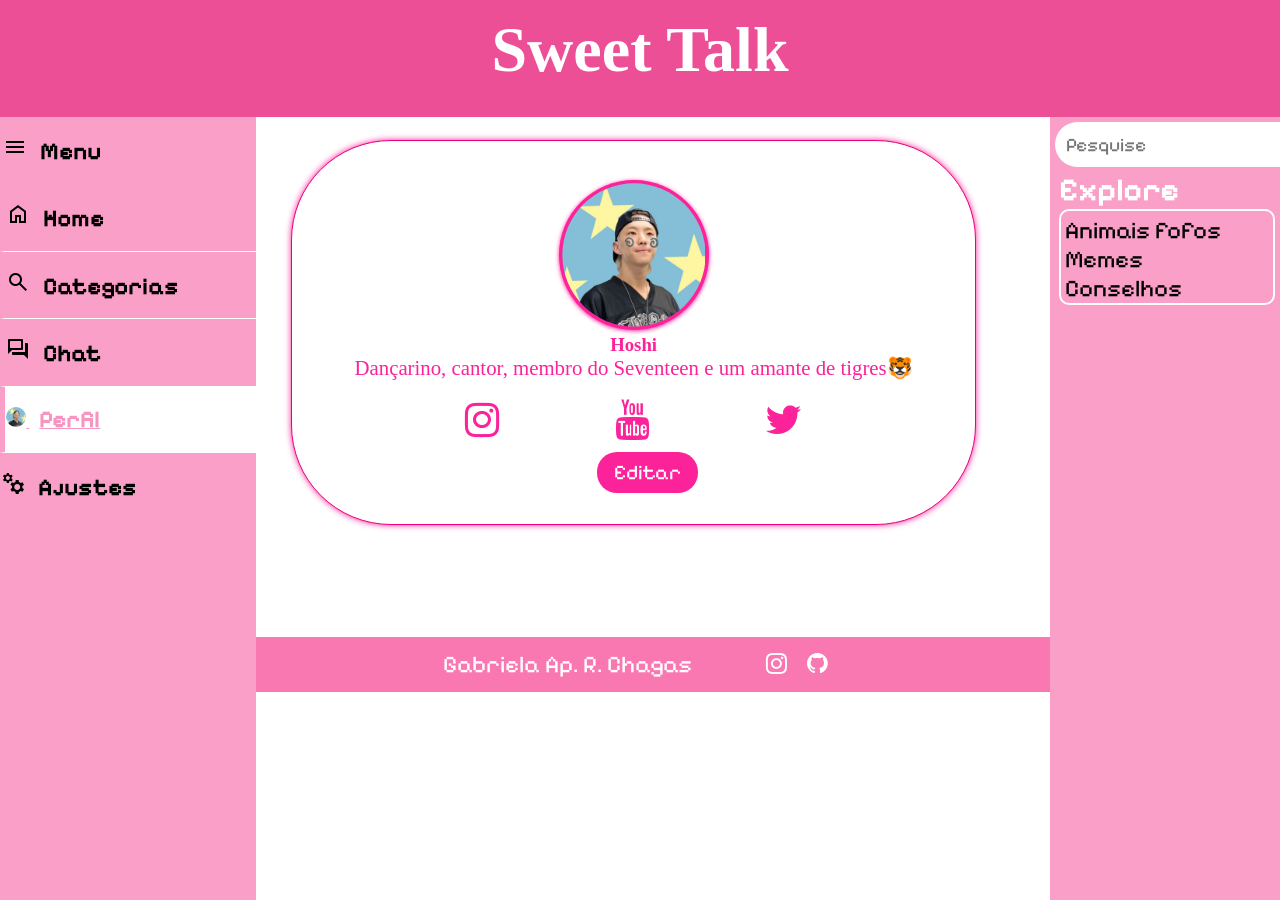
<file: perfil.html>
<!DOCTYPE html>
<html lang="port-br">
<head>
    <meta charset="UTF-8">
    <meta name="viewport" content="width=device-width, initial-scale=1.0">
    <title>Sweet Talk</title>
    <link rel="stylesheet" href="estilo.css">
    <link rel="shortcut icon" href="img/logo.png">
    <link rel="preconnect" href="https://fonts.googleapis.com">
    <link rel="preconnect" href="https://fonts.gstatic.com" crossorigin>
    <link href="https://fonts.googleapis.com/css2?family=Pixelify+Sans:wght@400..700&display=swap" rel="stylesheet">
    <link href="https://fonts.googleapis.com/css2?family=Material+Symbols+Outlined" rel="stylesheet">
    <link rel="preconnect" href="https://fonts.googleapis.com">
    <link rel="preconnect" href="https://fonts.gstatic.com" crossorigin>
    <link href="https://fonts.googleapis.com/css2?family=Playwrite+CO:wght@100..400&display=swap" rel="stylesheet">
    <link rel="stylesheet" href="https://stackpath.bootstrapcdn.com/font-awesome/4.7.0/css/font-awesome.min.css">
</head>
<body>
    <!--Cabeçalho-->
    <header>
        <h1>Sweet Talk</h1>
    </header>
    <!--FIM cabeçalho-->
        
    
    <!--Começo da navegação-->
        <nav>
            <div class="menu">
                <span class="material-symbols-outlined">
                    menu
                </span>
                <h2>Menu</h2>
            </div>
            
            <a href="home.html"> 
                <div class="opcoes">
                        <span class="material-symbols-outlined">
                            home
                        </span>
                        <h2>Home</h2>
                
                </div>
            </a>            

            <a href="categorias.html">
                <div class="opcoes">
                    
                        <span class="material-symbols-outlined">
                            search
                        </span>
                        <h2>Categorias</h2>
                </div>
            </a>

            <a href="chat.html">
                <div class="opcoes">
                    <span class="material-symbols-outlined">
                        forum
                    </span>
                    <h2>Chat</h2>
                </div>
            </a>

            <a href="perfil.html">
                <div class="opcoes ativa">
                    <img class="icons" src="img/hoshi.jpg">
                    <h2>Perfil</h2>
                </div>
            </a>


            <div class="opcoes conf">
                <span class="material-symbols-outlined">
                    manufacturing
                </span>
                <h2>Ajustes</h2>
            </div>
        </nav>
    <!--Fim da navegação-->

    <!--INICIO: post-->
    <section>
    <div class="perfil">
        <div class="usuario_box">
          <img alt="foto usuario" src="img/hoshi.jpg">
          <h3>Hoshi</h3>
          <p>Dançarino, cantor, membro do Seventeen e um amante de tigres🐯</p>
          <a href="https://www.instagram.com/ho5hi_kwon/"><i class="fa fa-instagram"></i></a>
          <a href="https://www.youtube.com/@pledis17"><i class="fa fa-youtube"></i></a>
          <a href="https://x.com/pledis_17"><i class="fa fa-twitter"></i></a>
          <button>Editar</button>

        </div>
    </div>

    </section>
    <!--FIM: posts-->

    <!--Propaganda-->
    <aside>
        <div class="pesquisa_post">
            <input type="text" placeholder="Pesquise">
        </div>

        <h1>Explore</h1>
        <div class="sugestoes">
            <a href="animais.html"><p>Animais fofos</p></a>
            <a href="meme.html"><p>Memes</p></a>
            <a href="conselhos.html"><p>Conselhos</p></a>
        </div>
    </aside>


    <!--Início Rodapé-->
    <footer class="footer">
        <div class="conteudo">
            <h3>Gabriela Ap. R. Chagas</h3>
            <ul class="redesocial">
                <li><a href="https://www.instagram.com/gaabi_chaagas/"><i class="fa fa-instagram"></i></a></li>
                <li><a href="https://github.com/gaabichaagas"><i class="fa fa-github"></i></a></li>
            </ul>
        </div>
    </footer>

</body>
</html>
</file>
<file: login.css>
/*TELA DE LOGIN*/

*{
  margin: 0;
  padding: 0;
  box-sizing: border-box;
  font-family: Poppins;
}


body{
  background: url("img/LOGIN.jpg");
  background-size: cover;
  background-position: center;
  min-height: 100vh;
  display: flex;
  align-items: center;
  justify-content: center;
}

div.container{
  width: 420px;
  background: transparent;
  border: 2px solid #fff;
  backdrop-filter: blur(20px);
  border-radius: 10px;
  padding: 30px 40px;
}

h1{
  font-size: 36px;
  text-align: center;
  color: white;
}

.input-container{
  position: relative;
  width: 100%;
  height: 50px;
  margin: 30px 0;
}

.input-container input{
  width: 100%;
  height: 100%;
  background: transparent;
  border: none;
  outline: none;
  border: 2px solid rgba(255, 255, 255, 0.529);
  border-radius: 10px;
  font-size: 16px;
  color: #fff;
  padding: 20px 45px 20px 20px;
}

.input-container input::placeholder{
  color: white;
}


.input-container img{
  position: absolute;
  right: 24px;
  top: 20%;
  margin-top: 5px;
}

.button-login{
  width: 100%;
  height: 50px;
  background-color: rgba(255, 255, 255, 0.723);
  border: none;
  border-radius: 10px;
  color: #FB229A;
  font-weight: 500;
  margin-top: 24px;
  cursor: pointer;
  outline: none;
  font-size: 16px;
}

.button-login:hover{
  background-color: rgba(255, 255, 255);
}
</file>
<file: estilo.css>
body{
  height: 100%;
  width: 100%;
  position: relative;
  display: flex;
  flex-direction: column;
  min-height: 100vh; 
  margin: 0;
}

main {
  flex: 1; 
}

*{
  margin: 0;
  padding: 0;
  box-sizing: border-box;
}

header {
  width: 100%;
  height: 13vh; 
  background-color: #ed4f96;
  color: white;
  text-align: center;
  left: 0;
  top: 0;
  position: fixed;
  z-index: 1; 
}

header h1{
  font-size: 400%;
  vertical-align: center;
  align-items: center;
  padding-top: 1%;
  font-weight: bold;
  font-family: 'Georgia';
}

/*INICIO NAVEGAÇÃO*/

nav {
  width: 20%;
  height: 100vh; 
  background-color: #FA9FC8;
  position: fixed;
  left: 0;
  top: 0;
  top: 13vh; 
  z-index: 1; 
}
div.opcoes, div.menu{
  align-items: center;
  cursor: pointer;
  padding: 7%;
  font-family: Pixelify Sans;
  font-size: 100%;
  padding-left: 5%;
  padding-left: 0.5%;
  padding-right: 0.5%;
}

a div.ativa {
  background-color: white;
  color: #f496c0;
}

div.opcoes h2, div.menu h2{
  margin-left: 10px;
  display: inline;
  min-width: fit-content;
}

a div.opcoes{
  display: block;
  border-bottom: 1px solid white;
  border-left: 5px solid transparent;
  color: black;
}

a div.opcoes:hover, a div.opcoes.ativa{
  background-color: white;
  color: #f496c0;
  transition: color 0.2s ease-out;
  border-left: 5px solid #FA9FC8;
  text-decoration: underline;
}

nav a{
  text-decoration: none;
}

div.menu{
  margin-left: 0.5%;
}


img.icons{
  height: 20px;
  border-radius: 10px;
}

div.opcoes a{
  margin-left: 10px;
  display: inline;
  min-width: fit-content;
  color: black;
  text-decoration: none;
  text-decoration: none;
}

/*FIM Navegação*/


/*Postar*/

section {
  width: 55%;
  padding: 5px;
  margin-left: 22%; 
  margin-top: 15vh; 
  margin-bottom: 2%;
  transition: margin 0.3s ease;
}

.hidden {
  opacity: 0;
  filter: blur(15px);
  transform: scale(0.5);
  transition: all 0.5s ease;
}

.show {
  opacity: 1;
  filter: blur(0);
  transform: scale(1);
  transition: all 0.5s ease;
}

section div.box-post img{
  border-radius: 100px;
  height: 50px;
}

section div.box-post .box{
  display: flex;
}

section div.box-post{
  display: flex;
  padding: 20px;
  padding-bottom: 10px;
  padding-right: 10px;
}

section div.box-post input{
  margin-left: 1%;
  font-size: 100%;
  border: none;
  outline: none;
  flex: 1;
  font-size: 20px;
}

section div.box-post button{
  background-color:pink;
  border: none;
  color: white;
  font-weight: 900;
  font-family: Pixelify Sans;
  width: 100%;
  height: 90%;
  display:block;
  border-radius: 30px;
  width: 100%;
  padding: 3%;
  display: inline;
  margin-left: 130%;
}

/*Posts*/

div.user{
  margin-top: 30px;
  font-weight: bold;
  margin-bottom: 8px;
  vertical-align: middle;
  border-color: rgb(250, 91, 131);
  width: 60%;
  background-color: white;
  border: 2px;
  min-width: fit-content;
  
}

div.user img{
  height: 40px;
  width: 40px;
  vertical-align: middle;
  border-radius: 50%;
}

div.user p{
  display: inline;
  font-size: 120%;
}

div.user .username{
  color: rgb(125, 124, 124);
  font-weight: normal;
}

div.post{
  border: 2px solid pink;
  border-radius: 40px;
  vertical-align: top;
  padding-bottom: 4%;
  padding-left: 2%;
  box-shadow: 1px 1px 5px rgba(0, 0, 0, 0.15);
  margin-top: 3%;

}



div.post .mensagem{
  display: inline-block;
  margin-left: 5%;
  font-size: 150%;
}

div.post img.ft{
  display: block;
  border-radius: 30px;
  height: 300px;
  margin: 2%;
  box-shadow: 2px 1px 5px rgb(250, 91, 131);
}

div.post .hashtag{
  color:#FB229A;
}

div.post .hashtag:hover{
  text-decoration: underline;
}

/*Propaganda*/
aside {
  width: 18%; 
  padding: 5px;
  position: fixed;
  right: 0; 
  top: 13vh; 
  background-color: #F5F5F5;
  height: calc(100vh - 13vh); 
  z-index: 1;
  background-color:#FA9FC8;
}

aside input{
  background-color: white;
  outline: none;
  border: none;
  padding: 2% 5%;
  height: 45px;
  border-radius:25px;
  font-size: 120%;
  font-family: Pixelify Sans;
}

aside div.sugestoes{
  margin-left: 2%;
  padding-top: 2%;
  padding-left: 2%;
  font-size: 150%;
  font-family: Pixelify Sans;
  border: 2px solid white;
  border-radius: 10px;
}

aside div.sugestoes a{
  cursor:pointer;
  text-decoration: none;
  color:black;
  font-weight: 200;
}

aside div.sugestoes a:hover{
  cursor:pointer;
  text-decoration: underline;
  color:#FB229A;
}

aside h1{
  display: block;
  font-family: Pixelify Sans;
  color: white;
  margin-left: 2%;
  margin-top: 2%;
  font-size: 200%;
}


/*Categorias*/
.categorias{
  text-align: center;
  padding-left: 4%;
}

div.categoria{
  font-family: Pixelify Sans;
  width: 30%;
  box-shadow: 0px 0px 6px #FB229A;
  display: inline-block;
  margin-right: 10px;
  border-radius: 60px;
  padding: 3% 3%;
  min-width: fit-content;
  text-align: center;
  margin-left: 1%;
  margin-top: 2%;
}

.categoria img{
  height: 200px;
  width: 200px;
  object-position: center;
  object-fit: cover;
  margin: 0;
  border-radius: 40px;
}

.categoria p{
  margin-left: 8px;
  margin-bottom: 0;
  font-size: 120%;
}

.nome_categoria{
  font-size: 130%;
  font-weight: bold;
  margin-top: 10px;
}

.seguidores{
  margin-top: 9px;
  font-size: 14px;
  color:rgb(160, 160, 160);
}

.categoria button{
  margin-left: 8px;
  margin-top: 12px;
  background-color: #FB229A;
  padding: 8px 17px;
  border: none;
  color: white;
  border-radius: 20px;
  font-size: 120%;
  margin-bottom: 5px;
  font-family: Pixelify Sans;
}

/*CHAT*/

div.conversa {
  font-family: Pixelify Sans;
  box-sizing: border-box;
  display: flex;
  flex-direction: column;
  box-shadow: 0px 0px 6px #eb007d91;
  border-radius: 20px;
  background-color: #FA9FC8;
  margin-left: 5.5%;
  margin-top: 1%;
  height: 80vh; 
  max-width: 95%; 
  overflow: hidden; 
}

div.conversa h1{
  color: white;
  padding: 2%;
  margin-left: 5%;
  margin-top: 1%;
}

div.conversa .chat{
  flex: 1;
  color:#FB229A;
  padding: 2% 3%;
}


div.conversa .chat .message{
  background-color: white;
  padding: 1%;
  width:fit-content;
  border-radius: 10px;
  margin-bottom: 1.5%;
}

div.conversa .chat .usuario_message{
  margin-left: auto;
  background-color: #FB229A;
  color: white;
}

div.enviar .form{
  display: flex;
  padding: 5%;
  
}

div.enviar .form input{
  flex: 1;
  height: 30px;
  border: none;
  font-size: 110%;
  padding-left: 1%;
  border-radius: 5px;
}

div.enviar .form button{
  width: 10%;
  font-size: 120%;
  border: none;
  background-color: #EB007C;
  color: white;
  cursor: pointe;
  border-radius: 5px;
}

div.enviar .form button:hover{
  background-color: #bf0166;
  transition: 0.2s ease;
}


/*Rodapé*/

footer {
  background-color: #fa78b2;
  height: auto;
  width: 100%;
  font-family: Pixelify Sans;
  padding-top: 1%;
  padding-bottom: 1%;
  color: white;
  left: 0;
  right: 0;
  position: relative; 
  text-align: center;
}

footer .conteudo{
  display: flex;
  align-items: center;
  justify-content: center;
  text-align: center;
}

footer .conteudo h3{
  font-size: 150%;
  font-weight: 400;
  text-transform: capitalize;
}

footer .redesocial{
  list-style: none;
  display: flex;
  align-items: center;
  justify-content: center;
  font-size: 150%;
  margin-left: 5%;
}

footer .redesocial li{
  margin: 0 10px;
}

footer .redesocial a{
  text-align: none;
  color: white;
}

footer .redesocial a:hover i{
  color:black;
  transition: 0.5s ease;
}

/*Perfil*/

section div.perfil{
  display: flex;
  align-items: center;
  justify-content: center;
}

.usuario_box{
  background-color: white;
  text-align: center;
  border: 1px solid #EB007C;
  box-shadow: 0px 0px 6px #FB229A;
  padding: 4% 9%;
  color:#FB229A;
  border-radius: 100px;

}

section div.perfil img{
  width: 150px;
  border-radius: 50%;
  background-color: #FB229A;
  padding: 0.6%;
  box-shadow: 0px 1px 4px #FB229A;
  margin-top: 2%;
}

section div.usuario_box p{
  font-size: 130%;
  margin-bottom: 3%;
}

section div.usuario_box a{
  color:#FB229A;
  font-size: 250%;
  margin: 10%;
}

section div.usuario_box button{
  margin-left: 5%;
  margin-top: 1.5%;
  background-color: #FB229A;
  padding: 8px 17px;
  border: none;
  color: white;
  border-radius: 20px;
  font-size: 130%;
  margin-bottom: 0.5%;
  font-family: Pixelify Sans;
  display: inline;
}

.footer{
  margin-top: 6.4%;
}
</file>
